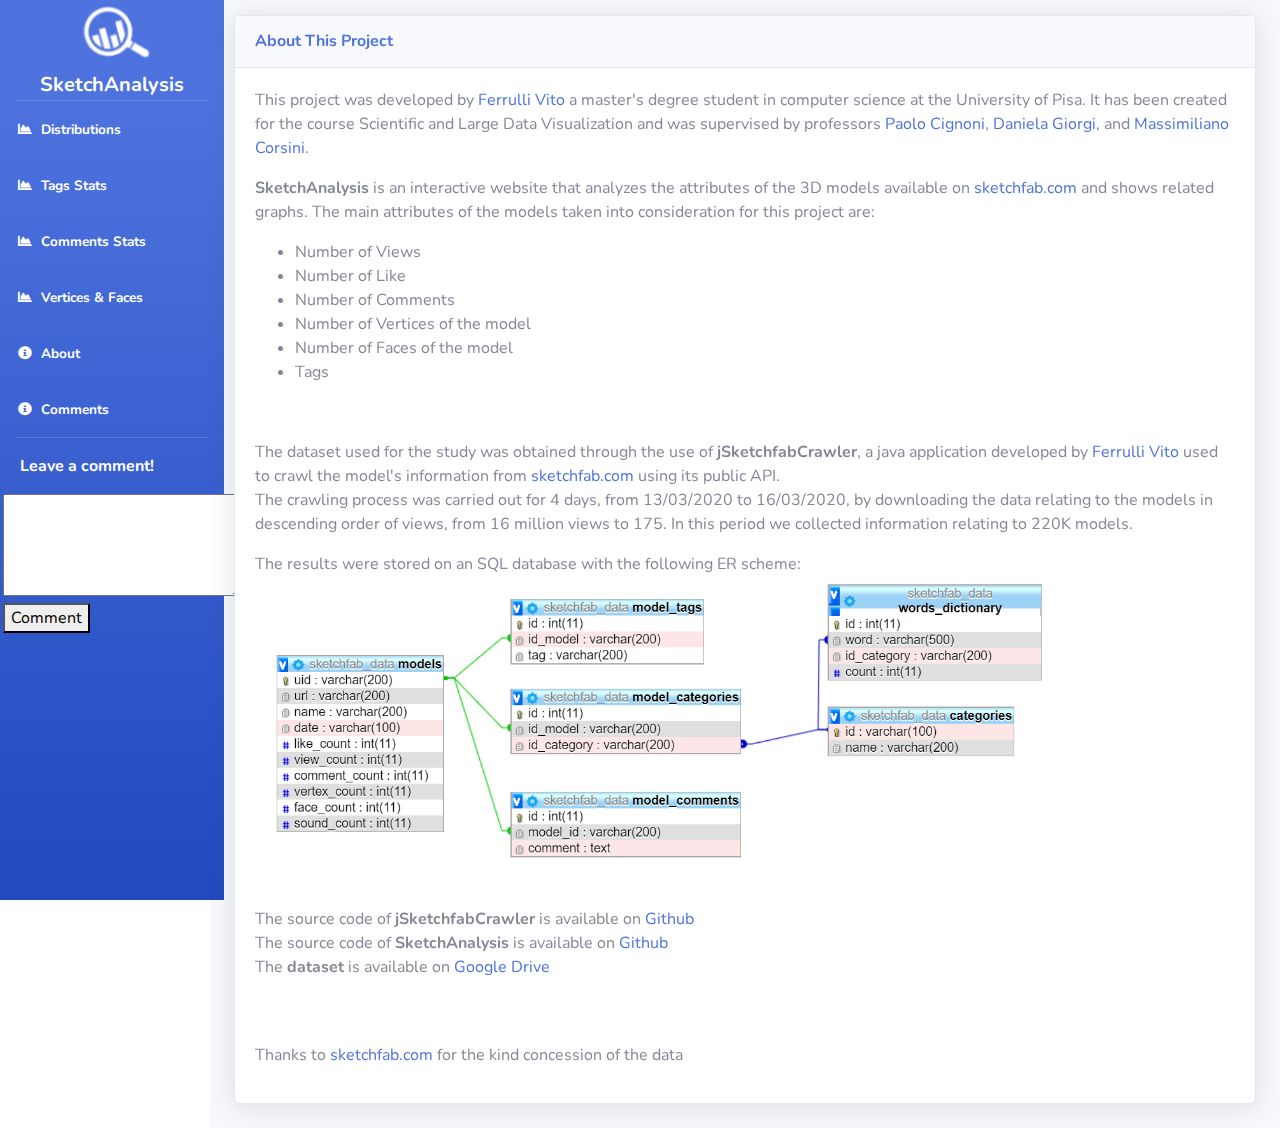
<file: about.html>
<!DOCTYPE html>
<html lang="en">

<head>

    <meta charset="utf-8">
    <meta name="description" content="SketchAnalysis is a web application that analyzes the attributes of the 3D models available on sketchfab.com">
    <meta name="author" content="">

    <title>SketchAnalysis | About</title>


    <!-- Custom fonts for this template-->
    <link href="vendor/fontawesome-free/css/all.min.css" rel="stylesheet" type="text/css">
    <link href="https://fonts.googleapis.com/css?family=Nunito:200,200i,300,300i,400,400i,600,600i,700,700i,800,800i,900,900i" rel="stylesheet">

    <!-- Custom styles for this template-->
    <link href="css/sb-admin-2.min.css" rel="stylesheet">

    <script src="https://d3js.org/d3.v5.min.js"></script>

    <!-- Global site tag (gtag.js) - Google Analytics -->
    <script async src="https://www.googletagmanager.com/gtag/js?id=UA-168078438-1"></script>
    <script>
        window.dataLayer = window.dataLayer || [];
        function gtag(){dataLayer.push(arguments);}
        gtag('js', new Date());

        gtag('config', 'UA-168078438-1');
    </script>


    <!-- Bootstrap core JavaScript-->
    <script src="vendor/jquery/jquery.min.js"></script>

    <!-- Charts-->
    <link href="css/charts.css" rel="stylesheet" type="text/css">
    <script src="js/charts/horizontal_bar_chart.js"></script>
    <script src="js/charts/scatter_plot.js"></script>
    <script src="js/charts/horizontal_bar_chart.js"></script>
    <script src="js/comments.js"></script>


</head>

<body id="page-top">

<!-- Page Wrapper -->
<div id="wrapper">

    <!-- Sidebar -->
    <ul class="navbar-nav bg-gradient-primary sidebar sidebar-dark accordion" id="accordionSidebar" style="position: fixed;" >

        <!-- Sidebar - Brand -->
        <a class="sidebar-brand d-flex align-items-center justify-content-center" href="index.html">
            <div class="sidebar-brand-icon rotate-n-15">
                <img src="img/sk_logo.png"><br>
            </div>

        </a>
        <div style="color: white;margin: 0 auto;font-size: 20px"><strong>SketchAnalysis</strong></div>

        <!-- Divider -->
        <hr class="sidebar-divider my-0">

        <!-- Nav Item - Dashboard -->

        <li class="nav-item active">
            <a class="nav-link" href="index.html">
                <i class="fas fa-fw fa-chart-area"></i>
                <span>Distributions</span></a>
        </li>
        <li class="nav-item active">
            <a class="nav-link" href="tags.html">
                <i class="fas fa-fw fa-chart-area"></i>
                <span>Tags Stats</span></a>
        </li>
        <li class="nav-item active">
            <a class="nav-link" href="comments.html">
                <i class="fas fa-fw fa-chart-area"></i>
                <span>Comments Stats</span></a>
        </li>
        <li class="nav-item active">
            <a class="nav-link" href="face_vertex.html">
                <i class="fas fa-fw fa-chart-area"></i>
                <span>Vertices & Faces</span></a>
        </li>

        <li class="nav-item active">
            <a class="nav-link" href="about.html">
                <i class="fas fa-fw fa-info-circle"></i>
                <span>About</span></a>
        </li>
        <li class="nav-item active">
            <a class="nav-link" href="comments-review.html">
                <i class="fas fa-fw fa-info-circle"></i>
                <span>Comments</span></a>
        </li>
        <!-- Divider -->
        <hr class="sidebar-divider d-none d-md-block">

        <!-- Sidebar Toggler (Sidebar) -->
        <p style="margin-left:20px;color: white;font-weight: bold">Leave a comment!
        <div style="display: inline; margin-left: 3px">
            <textarea id="comment"  rows="4" cols="24"></textarea>
            <button onclick="sendComment()">Comment</button>
        </div></p>
    </ul>
    <!-- End of Sidebar -->

    <!-- Content Wrapper -->
    <div id="content-wrapper" class="d-flex flex-column" style="margin-left: 210px">


    <!-- Main Content -->
        <div id="content">

            <!-- Begin Page Content -->
            <div class="container-fluid">

                <!-- Content Row -->

                <div class="row" style="margin-top: 15px">
                    <!-- Area Chart -->
                    <div class="col-xl-12 col-lg-12">
                        <div class="card shadow mb-4">
                            <!-- Card Header - Dropdown -->
                            <div class="card-header py-3 d-flex flex-row align-items-center justify-content-between">
                                <h6 class="m-0 font-weight-bold text-primary">About This Project</h6>

                            </div>
                            <!-- Card Body -->
                            <div class="card-body" style="height: 100%;">
                                <p>
                                    This project was developed by <a href="https://www.facebook.com/vito.l.ferrulli" target="_blank">Ferrulli Vito</a> a master's degree student in computer science
                                    at the University of Pisa. It has been created for the course Scientific and
                                    Large Data Visualization and was supervised by professors  <a href="http://vcg.isti.cnr.it/~cignoni/" target="_blank">Paolo Cignoni</a>,
                                    <a href="http://vcg.isti.cnr.it/~giorgi/" target="_blank">Daniela Giorgi</a>, and <a href="" target="_blank">Massimiliano Corsini</a>.
                                </p>
                                <p>
                                    <strong>SketchAnalysis</strong> is an interactive website that analyzes the attributes of the 3D models available on <a href="https://sketchfab.com/" target="_blank">sketchfab.com</a>
                                    and shows related graphs. The main attributes of the models taken into consideration for this project are:
                                <ul>
                                    <li>Number of Views</li>
                                    <li>Number of Like</li>
                                    <li>Number of Comments</li>
                                    <li>Number of Vertices of the model</li>
                                    <li>Number of Faces of the model</li>
                                    <li>Tags</li>
                                </ul><br>
                                </p>
                                <p>
                                    The dataset used for the study was obtained through the use of <strong>jSketchfabCrawler</strong>, a java
                                    application developed by <a href="https://www.facebook.com/vito.l.ferrulli" target="_blank">Ferrulli Vito</a> used to crawl the model's information from <a href="https://sketchfab.com/" target="_blank">sketchfab.com</a> using its public API.<br>
                                    The crawling process was carried out for 4 days, from 13/03/2020 to 16/03/2020, by downloading the data relating to
                                    the models in descending order of views, from 16 million views to 175. In this period we collected information relating to 220K models.
                                </p>
                                <p>
                                    The results were stored on an SQL database with the following ER scheme:<br>
                                    <img src="img/db_er.PNG" style="width: 800px">
                                </p>
                                <br>
                                <p>
                                    The source code of <strong>jSketchfabCrawler</strong> is available on <a href="https://github.com/ferru97/jSketchfabCrawler" target="_blank">Github</a><br>
                                    The source code of <strong>SketchAnalysis</strong> is available on <a href="https://github.com/ferru97/SketchAnalysis" target="_blank">Github</a><br>
                                    The <strong>dataset</strong> is available on <a href="https://drive.google.com/open?id=10GPlOEj3_L_ROkhDkXASwhZgnmJOHAut" target="_blank">Google Drive</a><br>
                                </p>
                                <br><br>
                                <p>Thanks to <a href="https://sketchfab.com/" target="_blank">sketchfab.com</a> for the kind concession of the data</p>
                                <p>

                                </p>
                            </div>

                        </div>
                    </div>
                </div>

            <!-- End of Content Wrapper -->

        </div>
        </div>
    </div>

    </div>

    <script src="vendor/bootstrap/js/bootstrap.bundle.min.js"></script>

    <!-- Core plugin JavaScript-->
    <script src="vendor/jquery-easing/jquery.easing.min.js"></script>

    <!-- Custom scripts for all pages-->
    <script src="js/sb-admin-2.min.js"></script>
</body>

</html>
</file>
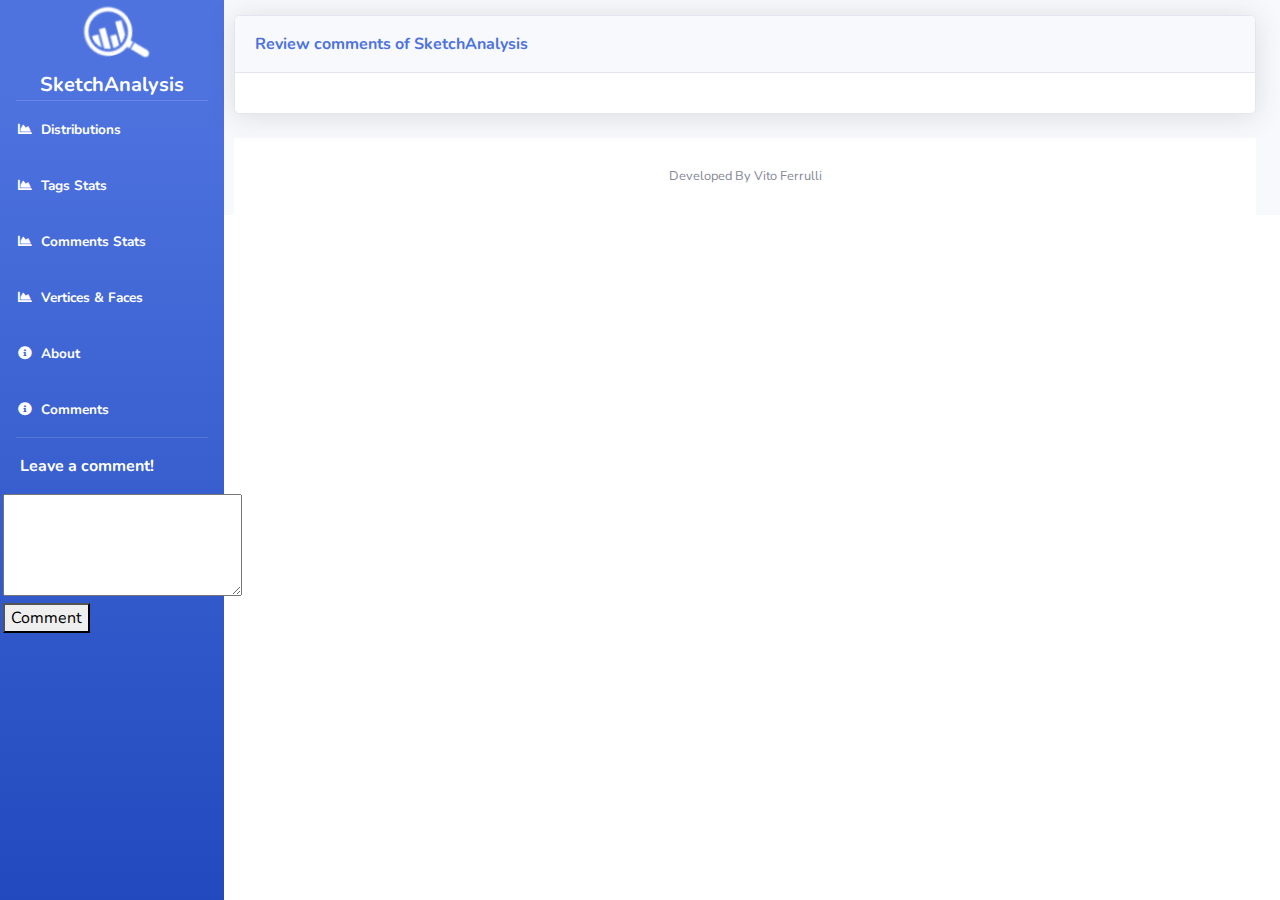
<file: comments-review.html>
<!DOCTYPE html>
<html lang="en">

<head>

  <meta charset="utf-8">
  <meta name="description" content="SketchAnalysis is a web application that analyzes the attributes of the 3D models available on sketchfab.com">
  <meta name="author" content="">

  <title>SketchAnalysis | Comments Analysis</title>

  <!-- Custom fonts for this template-->
  <link href="vendor/fontawesome-free/css/all.min.css" rel="stylesheet" type="text/css">
  <link href="https://fonts.googleapis.com/css?family=Nunito:200,200i,300,300i,400,400i,600,600i,700,700i,800,800i,900,900i" rel="stylesheet">

  <!-- Custom styles for this template-->
  <link href="css/sb-admin-2.min.css" rel="stylesheet">

  <script src="https://d3js.org/d3.v5.min.js"></script>

  <!-- Global site tag (gtag.js) - Google Analytics -->
  <script async src="https://www.googletagmanager.com/gtag/js?id=UA-168078438-1"></script>
  <script>
      window.dataLayer = window.dataLayer || [];
      function gtag(){dataLayer.push(arguments);}
      gtag('js', new Date());

      gtag('config', 'UA-168078438-1');
  </script>


  <!-- Bootstrap core JavaScript-->
  <script src="vendor/jquery/jquery.min.js"></script>

  <!-- Charts-->
  <link href="css/charts.css" rel="stylesheet" type="text/css">
  <script src="js/charts/horizontal_bar_chart.js"></script>
  <script src="js/charts/scatter_plot.js"></script>
  <script src="js/comments.js"></script>



</head>

<body id="page-top">

  <!-- Page Wrapper -->
  <div id="wrapper">

    <!-- Sidebar -->
    <ul class="navbar-nav bg-gradient-primary sidebar sidebar-dark accordion" id="accordionSidebar" style="position: fixed;" >

      <!-- Sidebar - Brand -->
      <a class="sidebar-brand d-flex align-items-center justify-content-center" href="index.html">
        <div class="sidebar-brand-icon rotate-n-15">
          <img src="img/sk_logo.png"><br>
        </div>

      </a>
      <div style="color: white;margin: 0 auto;font-size: 20px"><strong>SketchAnalysis</strong></div>

      <!-- Divider -->
      <hr class="sidebar-divider my-0">

      <!-- Nav Item - Dashboard -->

      <li class="nav-item active">
        <a class="nav-link" href="index.html">
          <i class="fas fa-fw fa-chart-area"></i>
          <span>Distributions</span></a>
      </li>
      <li class="nav-item active">
        <a class="nav-link" href="tags.html">
          <i class="fas fa-fw fa-chart-area"></i>
          <span>Tags Stats</span></a>
      </li>
      <li class="nav-item active">
        <a class="nav-link" href="comments.html">
          <i class="fas fa-fw fa-chart-area"></i>
          <span>Comments Stats</span></a>
      </li>
      <li class="nav-item active">
        <a class="nav-link" href="face_vertex.html">
          <i class="fas fa-fw fa-chart-area"></i>
          <span>Vertices & Faces</span></a>
      </li>

      <li class="nav-item active">
        <a class="nav-link" href="about.html">
          <i class="fas fa-fw fa-info-circle"></i>
          <span>About</span></a>
      </li>
      <li class="nav-item active">
        <a class="nav-link" href="comments-review.html">
          <i class="fas fa-fw fa-info-circle"></i>
          <span>Comments</span></a>
      </li>
      <!-- Divider -->
      <hr class="sidebar-divider d-none d-md-block">

      <!-- Sidebar Toggler (Sidebar) -->
      <p style="margin-left:20px;color: white;font-weight: bold">Leave a comment!
      <div style="display: inline; margin-left: 3px">
        <textarea id="comment"  rows="4" cols="24" ></textarea>
        <button onclick="sendComment()">Comment</button>
      </div></p>
    </ul>
    <!-- End of Sidebar -->

    <!-- Content Wrapper -->
    <div id="content-wrapper" class="d-flex flex-column" style="margin-left: 210px">


    <!-- Main Content -->
      <div id="content">

        <!-- Begin Page Content -->
        <div class="container-fluid">

          <!-- Content Row -->

            <div class="row" style="margin-top: 15px">
              <!-- Area Chart -->
            <div class="col-xl-12 col-lg-12">
              <div class="card shadow mb-4">
                <!-- Card Header - Dropdown -->
                <div class="card-header py-3 d-flex flex-row align-items-center justify-content-between">
                  <h10 class="m-0 font-weight-bold text-primary">Review comments of SketchAnalysis</h10>
                </div>
                <!-- Card Body -->
                <div id="commDiv" class="card-body" style="height: 100%;">


              </div>
            </div>
          </div>
      </div>

        <footer class="sticky-footer bg-white">
          <div class="container my-auto">
            <div class="copyright text-center my-auto">
              <span>Developed By Vito Ferrulli</span>
            </div>
          </div>
        </footer>
    </div>
    <!-- End of Content Wrapper -->

  </div>

  </div>

  <script>

      $( document ).ready(function() {
          getComments()
      });


     function getComments() {
         $.ajax({
             url: "php/get_comments.php",
             type: 'GET',
             dataType: "json",
             success: function(data) {
                 console.log(data)
                 var div = "";
                 for(var i=0; i<data.length; i++)
                    div += '<div style="border: 2px solid "> <p style="font-weight: bold; margin-left: 10px">Date '+data[i][1]+'</p> <p style="margin-left: 10px">'+data[i][0]+'</p> </div><br>';
                 $("#commDiv").append(div);
             },
             error: function(error) {
                 console.log("Error:"+error);
             },
         });
     }


  </script>

  <script src="vendor/bootstrap/js/bootstrap.bundle.min.js"></script>

  <!-- Core plugin JavaScript-->
  <script src="vendor/jquery-easing/jquery.easing.min.js"></script>

  <!-- Custom scripts for all pages-->
  <script src="js/sb-admin-2.min.js"></script>
</body>

</html>
</file>
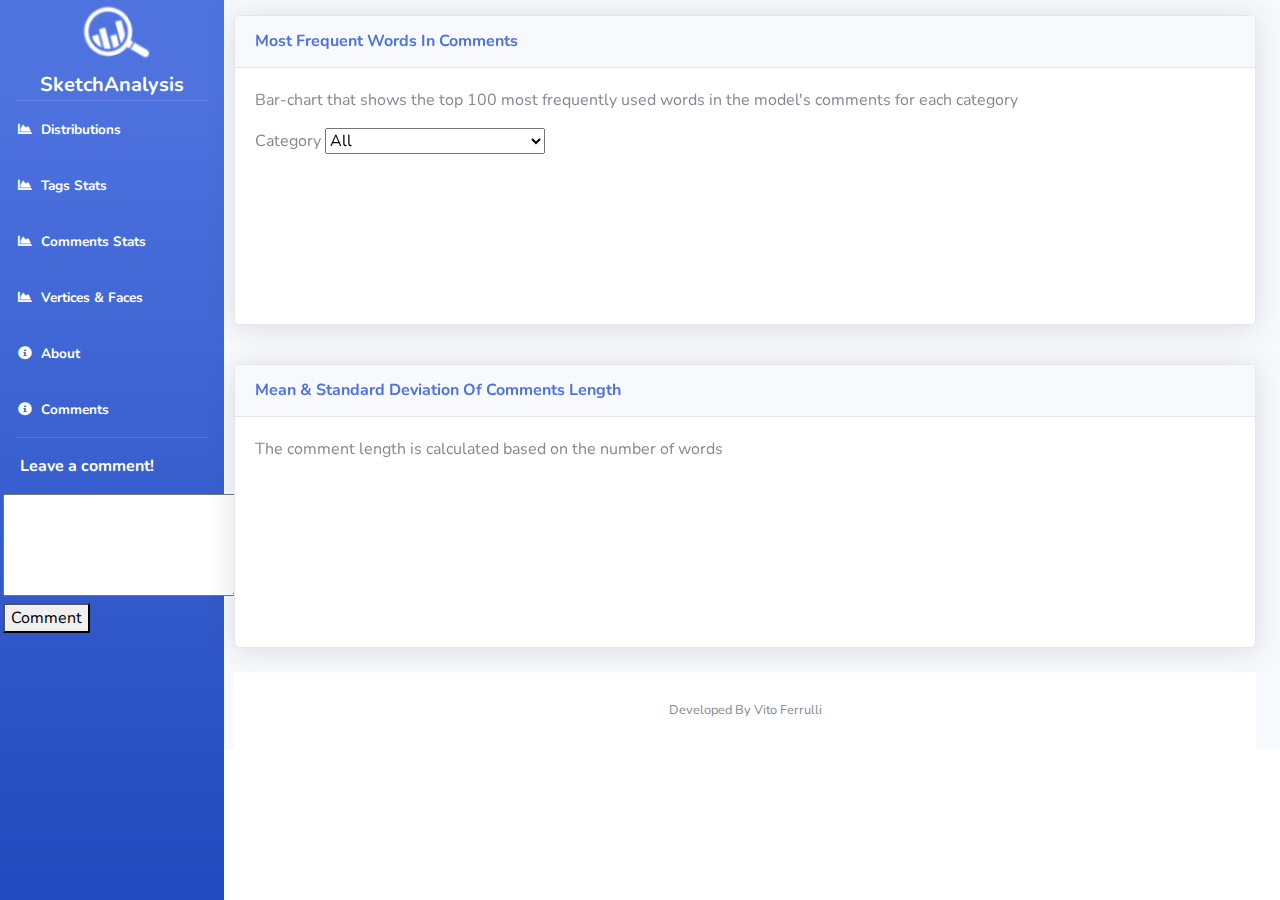
<file: comments.html>
<!DOCTYPE html>
<html lang="en">

<head>

  <meta charset="utf-8">
  <meta name="description" content="SketchAnalysis is a web application that analyzes the attributes of the 3D models available on sketchfab.com">
  <meta name="author" content="">

  <title>SketchAnalysis | Comments Analysis</title>

  <!-- Custom fonts for this template-->
  <link href="vendor/fontawesome-free/css/all.min.css" rel="stylesheet" type="text/css">
  <link href="https://fonts.googleapis.com/css?family=Nunito:200,200i,300,300i,400,400i,600,600i,700,700i,800,800i,900,900i" rel="stylesheet">

  <!-- Custom styles for this template-->
  <link href="css/sb-admin-2.min.css" rel="stylesheet">

  <script src="https://d3js.org/d3.v5.min.js"></script>

  <!-- Global site tag (gtag.js) - Google Analytics -->
  <script async src="https://www.googletagmanager.com/gtag/js?id=UA-168078438-1"></script>
  <script>
      window.dataLayer = window.dataLayer || [];
      function gtag(){dataLayer.push(arguments);}
      gtag('js', new Date());

      gtag('config', 'UA-168078438-1');
  </script>


  <!-- Bootstrap core JavaScript-->
  <script src="vendor/jquery/jquery.min.js"></script>

  <!-- Charts-->
  <link href="css/charts.css" rel="stylesheet" type="text/css">
  <script src="js/charts/horizontal_bar_chart.js"></script>
  <script src="js/charts/scatter_plot.js"></script>
  <script src="js/charts/horizontal_bar_chart.js"></script>
  <script src="js/comments.js"></script>


</head>

<body id="page-top">

  <!-- Page Wrapper -->
  <div id="wrapper">

    <!-- Sidebar -->
    <ul class="navbar-nav bg-gradient-primary sidebar sidebar-dark accordion" id="accordionSidebar" style="position: fixed;" >

      <!-- Sidebar - Brand -->
      <a class="sidebar-brand d-flex align-items-center justify-content-center" href="index.html">
        <div class="sidebar-brand-icon rotate-n-15">
          <img src="img/sk_logo.png"><br>
        </div>

      </a>
      <div style="color: white;margin: 0 auto;font-size: 20px"><strong>SketchAnalysis</strong></div>

      <!-- Divider -->
      <hr class="sidebar-divider my-0">

      <!-- Nav Item - Dashboard -->

      <li class="nav-item active">
        <a class="nav-link" href="index.html">
          <i class="fas fa-fw fa-chart-area"></i>
          <span>Distributions</span></a>
      </li>
      <li class="nav-item active">
        <a class="nav-link" href="tags.html">
          <i class="fas fa-fw fa-chart-area"></i>
          <span>Tags Stats</span></a>
      </li>
      <li class="nav-item active">
        <a class="nav-link" href="comments.html">
          <i class="fas fa-fw fa-chart-area"></i>
          <span>Comments Stats</span></a>
      </li>
      <li class="nav-item active">
        <a class="nav-link" href="face_vertex.html">
          <i class="fas fa-fw fa-chart-area"></i>
          <span>Vertices & Faces</span></a>
      </li>

      <li class="nav-item active">
        <a class="nav-link" href="about.html">
          <i class="fas fa-fw fa-info-circle"></i>
          <span>About</span></a>
      </li>
      <li class="nav-item active">
        <a class="nav-link" href="comments-review.html">
          <i class="fas fa-fw fa-info-circle"></i>
          <span>Comments</span></a>
      </li>
      <!-- Divider -->
      <hr class="sidebar-divider d-none d-md-block">

      <!-- Sidebar Toggler (Sidebar) -->
      <p style="margin-left:20px;color: white;font-weight: bold">Leave a comment!
      <div style="display: inline; margin-left: 3px">
        <textarea id="comment"  rows="4" cols="24"></textarea>
        <button onclick="sendComment()">Comment</button>
      </div></p>
    </ul>
    <!-- End of Sidebar -->

    <!-- Content Wrapper -->
    <div id="content-wrapper" class="d-flex flex-column" style="margin-left: 210px">


    <!-- Main Content -->
      <div id="content">

        <!-- Begin Page Content -->
        <div class="container-fluid">

          <!-- Content Row -->

          <div class="row" style="margin-top: 15px">
            <!-- Area Chart -->
            <div class="col-xl-12 col-lg-12">
              <div class="card shadow mb-4">
                <!-- Card Header - Dropdown -->
                <div class="card-header py-3 d-flex flex-row align-items-center justify-content-between">
                  <h6 class="m-0 font-weight-bold text-primary">Most Frequent Words In Comments <img src="img/loading.gif" id="loading_1" ></h6>
                </div>
                <!-- Card Body -->

                  <div class="card-body" style="height: 100%;">
                      <p>Bar-chart that shows the top 100 most frequently used words in the model's comments for each category</p>
                    <div>
                      Category <select id="sel_cat_tags">
                      <option value="all">All</option>
                      <option value="animals-pets">Animals & Pets</option>
                      <option value="architecture">Architecture</option>
                      <option value="art-abstract">Art & Abstract</option>
                      <option value="cars-vehicles">Cars & vehicles</option>
                      <option value="characters-creatures">Characters & Creatures</option>
                      <option value="cultural-heritage-history">Cultural Heritage & History</option>
                      <option value="electronics-gadgets">Electronics & Gadgets</option>
                      <option value="fashion-style">Fashion & Style</option>
                      <option value="food-drink">Food & Drink</option>
                      <option value="furniture-home">Furniture & Home</option>
                      <option value="music">Music</option>
                      <option value="nature-plants">Nature & Plants</option>
                      <option value="news-politics">News & Politics</option>
                      <option value="people">People</option>
                      <option value="places-travel">Places & Travel</option>
                      <option value="science-technology">Science & Technology</option>
                      <option value="sports-fitness">Sports & Fitness</option>
                      <option value="weapons-military">Weapons & Military</option>
                    </select>
                        <!-- &nbsp;&nbsp;&nbsp;&nbsp;&nbsp;<input type="checkbox" id="uniq" name="uniq"> Show unique words for the selected category-->
                      </div>
                      <svg id="svg_1" style="width: 100%;" /><br>
                      <div id="btns" style="display: none;margin-top: 20px"><center>
                        <button  class="btn2 round" style="font-size: 30px;font-weight: bold;width: 50px;height: 50px;margin-right: 15px" onclick="update_tag_rows(0)"><</button>
                        <button class="btn2 round" style="font-size: 30px;width: 50px;font-weight: bold;height: 50px;margin-left: 15px" onclick="update_tag_rows(1)">></button>
                      </center></div>
                    </div>

                </div>
              </div>
            </div>



            <div class="row" style="margin-top: 15px">
              <!-- Area Chart -->
            <div class="col-xl-12 col-lg-12">
              <div class="card shadow mb-4">
                <!-- Card Header - Dropdown -->
                <div class="card-header py-3 d-flex flex-row align-items-center justify-content-between">
                  <h6 class="m-0 font-weight-bold text-primary">Mean & Standard Deviation Of Comments Length</h6>
                </div>
                <!-- Card Body -->
                <div class="card-body" style="height: 100%;">
                  <p>
                     The comment length is calculated based on the number of words
                     <!-- Calculate length based on #words <input type="radio" name="grouped_type" value="1" checked>  #characters <input type="radio" name="grouped_type" value="2"> -->
                  </p>
                  <svg id="svg_2" style="width: 100%;" /><br>
                    <div id="btns2" style="display: none;margin-top: 20px"><center>
                        <button  class="btn2 round" style="font-size: 30px;font-weight: bold;width: 50px;height: 50px;margin-right: 15px" onclick="update_groupedBC(0)"><</button>
                        <button class="btn2 round" style="font-size: 30px;width: 50px;font-weight: bold;height: 50px;margin-left: 15px" onclick="update_groupedBC(1)">></button>
                    </center></div>

              </div>
            </div>
          </div>
      </div>

        <footer class="sticky-footer bg-white">
          <div class="container my-auto">
            <div class="copyright text-center my-auto">
              <span>Developed By Vito Ferrulli</span>
            </div>
          </div>
        </footer>
    </div>
    <!-- End of Content Wrapper -->

  </div>

  </div>

  <script>
      var index_words = 0;
      var n_showed = 20;
      var unique = "false";
      var words_occurrency = [];

      var words_margin = {top: 20, right: 20, bottom: 30, left: 100}
      
      var grouped_comments = null;
      var grouped_index = 0
      var grouped_type = 0


      $('input[type=radio][name=grouped_type]').change(function() {
          var type = parseInt(this.value);
          grouped_type = type
          grouped_index = 0
          plot_grouped_bar_char()
      });

      function update_groupedBC(ac) {
          if(ac==0 && grouped_index>0){
              grouped_index--
              plot_grouped_bar_char()
          }
          if(ac==1 && grouped_index<2){
              grouped_index++
              plot_grouped_bar_char()
          }
      }

      function plot_grouped_bar_char() {
          var data = [];
          var in_mean = 1
          var in_std = 2
          if(grouped_type==2){
              in_mean = 3
              in_std = 4
          }

          var start, stop = 0;
          if(grouped_index==0) {start=0;stop=6}
          if(grouped_index==1) {start=6;stop=12}
          if(grouped_index==2) {start=12;stop=18}


            for(var i=start;i<stop;i++){
                data[i-start] = {
                    key: grouped_comments[i][0],
                    values:
                    [
                        {grpName:'Mean', grpValue:grouped_comments[i-start][in_mean]},
                        {grpName:'STD', grpValue:grouped_comments[i-start][in_std]},
                    ]
                }
            }


          $("#svg_2").empty()
          grouped_bar_chart("svg_2",data)
      }



      function grouped_bar_chart(svg_id,groupData){
          var screenWidth = $( document  ).width();

          var margin = {top: 20, right: 20, bottom: 30, left: 40},
              width = (screenWidth-300) - margin.left - margin.right,
              height = 600 - margin.top - margin.bottom;



          var x0  = d3.scaleBand().rangeRound([0, width], .5);
          var x1  = d3.scaleBand();
          var y   = d3.scaleLinear().rangeRound([height, 0]);

          var xAxis = d3.axisBottom().scale(x0)

          var yAxis = d3.axisLeft().scale(y);

          const color = d3.scaleOrdinal(d3.schemeCategory10);

          var svg = d3.select("#"+svg_id)
              .attr("width", width + margin.left + margin.right)
              .attr("height", height + margin.top + margin.bottom)
              .append("g")
              .attr("transform", "translate(" + margin.left + "," + margin.top + ")");

          var categoriesNames = groupData.map(function(d) { return d.key; });
          var rateNames       = groupData[0].values.map(function(d) { return d.grpName; });

          x0.domain(categoriesNames);
          x1.domain(rateNames).rangeRound([0, x0.bandwidth()]);
          y.domain([0, d3.max(groupData, function(key) { return d3.max(key.values, function(d) { return d.grpValue; }); })]);

          svg.append("g")
              .attr("class", "x axis")
              .attr("transform", "translate(0," + height + ")")
              .call(xAxis);


          svg.append("g")
              .attr("class", "y axis")
              .style('opacity','0')
              .call(yAxis)
              .append("text")
              .attr("transform", "rotate(-90)")
              .attr("y", 6)
              .attr("dy", ".71em")
              .style("text-anchor", "end")
              .style('font-weight','bold')
              .text("Value");

          svg.select('.y').transition().duration(500).delay(1300).style('opacity','1');

          var slice = svg.selectAll(".slice")
              .data(groupData)
              .enter().append("g")
              .attr("class", "g")
              .attr("transform",function(d) { return "translate(" + x0(d.key) + ",0)"; });

          var last = 0
          slice.selectAll("rect")
              .data(function(d) { return d.values; })
              .enter().append("rect")
              .attr("x", function(d) {
                  last++;
                  if(last%2==0)
                    return x1(d.grpName);
                  else
                    return x1(d.grpName)+10;
              })
              .attr("width", function(){
                  if(last%2==0)
                  return x1.bandwidth()-10
                  else
                  return x1.bandwidth()
              })
              .style("fill", function(d) { return color(d.grpName) })
              .attr("y", function(d) { return y(0); })
              //.attr("onclick", function(d) { return `alert('${y(0)}')`; })
              .attr("height", function(d) { return height - y(0); })
              .on("mouseover", handleMouseOver)
              .on("mouseout", handleMouseOut)

          slice.selectAll("rect")
              .transition()
              .delay(function (d) {return Math.random()*1000;})
              .duration(1000)
              .attr("y", function(d) { return y(d.grpValue); })
              .attr("height", function(d) { return height - y(d.grpValue); });

          //Legend
          var legend = svg.selectAll(".legend")
              .data(groupData[0].values.map(function(d) { return d.grpName; }).reverse())
              .enter().append("g")
              .attr("class", "legend")
              .attr("transform", function(d,i) { return "translate(0," + i * 20 + ")"; })
              .style("opacity","0");

          legend.append("rect")
              .attr("x", width - 18)
              .attr("width", 18)
              .attr("height", 18)
              .style("fill", function(d) { return color(d); });

          legend.append("text")
              .attr("x", width - 24)
              .attr("y", 9)
              .attr("dy", ".35em")
              .style("text-anchor", "end")
              .text(function(d) {return d; });

          legend.transition().duration(500).delay(function(d,i){ return 1300 + 100 * i; }).style("opacity","1");

          function handleMouseOver(d, i) {  // Add interactivity
              d3.select(this).style("fill", d3.rgb(color(d.grpName)).darker(2));

              var xPos = this.x
              var yPos = this.y

              svg.append("text")
                  .attr("id", function() { return "t" +d.name+ i })
                  .attr("x", function() { return (xPos) ; })
                  .attr("y", function() { return (yPos) ; })
                  .text(d.name+"("+d.occur+" times)")
          }


          function handleMouseOut(d, i) {
              d3.select(this).style("fill", color(d.grpName));
              d3.select("#t"+d.name+ i).remove();
          }


      }

      $( document ).ready(function() {
          getWords("all");
          getCommentsLength();
      });

      $( "#sel_cat_tags" ).change(function() {
          var cat = $("#sel_cat_tags").val();
          index_words = 0;
          getWords(cat);

      });
      $('#uniq').change(function() {
          if(this.checked)
              unique = "true";
          else
              unique = "false";
      });

      function getWords(cat) {
          $.ajax({
              url: "php/get_frequent_words.php?cat="+cat+"&unique="+unique,
              type: 'GET',
              dataType: "json",
              success: function(data) {
                  words_occurrency = data;
                  update_words_occurrency();
                  $("#loading_1").hide();
                  $("#btns").show();

              },
              error: function(error) {
                  console.log("Error:"+error);
                  $("#loading_1").hide();
              },
          });
      }


      var lastCat = null;
      var maxX = null;
      function update_words_occurrency() {
          var res = [];
          var data = words_occurrency.slice(index_words, index_words+n_showed);
          var start_order = index_words+1;


          for(var i=0; i<data.length; i++){
              var obj = {
                  y: data[i][0]+" "+(start_order+i)+"°",
                  x: data[i][1]
              }
              res.push(obj)
          }

          res = res.sort(function (a,b) {
              return a.x - b.x
          })
          console.log(res)

          if(lastCat!=$("#sel_cat_tags").val() || maxX==null){
              lastCat = $("#sel_cat_tags").val();
              maxX = 0;
              for(var i=0; i<data.length; i++){
                  if(parseInt(data[i][1])>maxX)
                      maxX = parseInt(data[i][1]);
              }
          }
          $("#svg_1").empty();
          horizontal_bar_chart("svg_1",res,0,maxX);

      }

      function update_tag_rows(op){
          if(op==1 && index_words+n_showed<words_occurrency.length){
              index_words = index_words + n_showed;
              update_words_occurrency();
          }

          if(op==1 && words_occurrency.length-n_showed<index_words){
              index_words = index_words + n_showed;
              update_words_occurrency();
          }

          if(op==0 && index_words-n_showed>=0){
              index_words = index_words - n_showed;
              update_words_occurrency();
          }
      }


     function getCommentsLength() {
         $.ajax({
             url: "php/get_comments_length.php",
             type: 'GET',
             dataType: "json",
             success: function(data) {
                 console.log("OOK");
                 grouped_comments = data
                 console.log(data);
                 grouped_type = 1
                 plot_grouped_bar_char()
                 $("#btns2").show()
             },
             error: function(error) {
                 console.log("Error:"+error);
             },
         });
     }


  </script>

  <script src="vendor/bootstrap/js/bootstrap.bundle.min.js"></script>

  <!-- Core plugin JavaScript-->
  <script src="vendor/jquery-easing/jquery.easing.min.js"></script>

  <!-- Custom scripts for all pages-->
  <script src="js/sb-admin-2.min.js"></script>
</body>

</html>
</file>
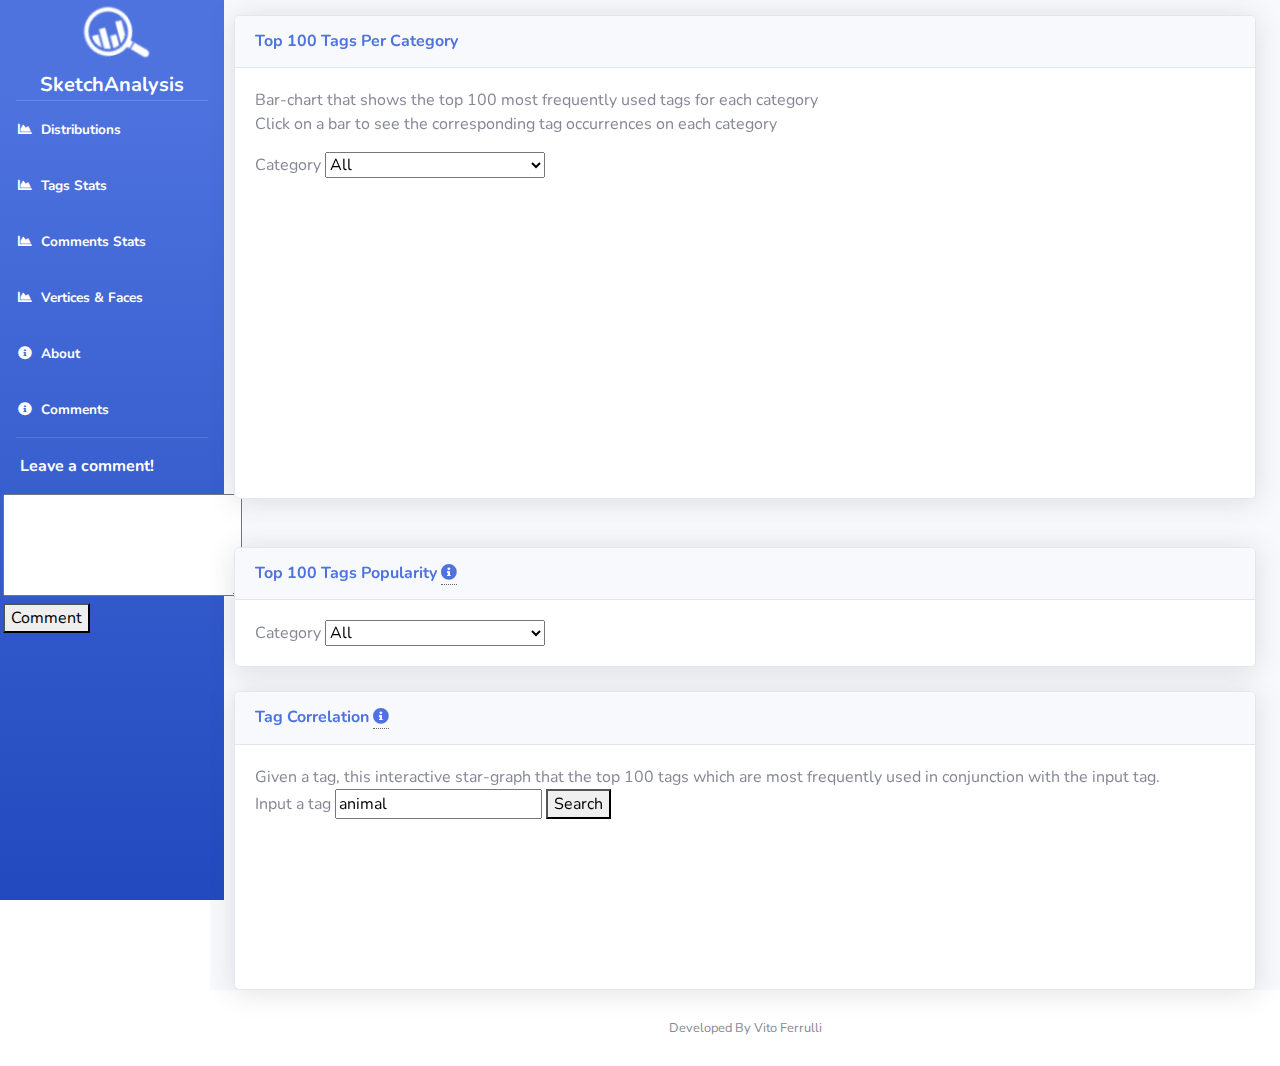
<file: tags.html>
<!DOCTYPE html>
<html lang="en">

<head>

  <meta charset="utf-8">
  <meta name="description" content="SketchAnalysis is a web application that analyzes the attributes of the 3D models available on sketchfab.com">
  <meta name="author" content="">

  <title>SketchAnalysis | Tags Analysis</title>


  <!-- Custom fonts for this template-->
  <link href="vendor/fontawesome-free/css/all.min.css" rel="stylesheet" type="text/css">
  <link href="https://fonts.googleapis.com/css?family=Nunito:200,200i,300,300i,400,400i,600,600i,700,700i,800,800i,900,900i" rel="stylesheet">

  <!-- Custom styles for this template-->
  <link href="css/sb-admin-2.min.css" rel="stylesheet">
  <link href="css/styles.css" rel="stylesheet">

  <script src="https://d3js.org/d3.v5.min.js"></script>
  <!-- Bootstrap core JavaScript-->
  <script src="vendor/jquery/jquery.min.js"></script>

  <!-- Global site tag (gtag.js) - Google Analytics -->
  <script async src="https://www.googletagmanager.com/gtag/js?id=UA-168078438-1"></script>
  <script>
      window.dataLayer = window.dataLayer || [];
      function gtag(){dataLayer.push(arguments);}
      gtag('js', new Date());

      gtag('config', 'UA-168078438-1');
  </script>

  <!-- Charts-->
  <link href="css/charts.css" rel="stylesheet" type="text/css">
  <script src="js/charts/horizontal_bar_chart.js"></script>
  <script src="js/charts/scatter_plot.js"></script>
  <script src="js/charts/tags_scatter_plot.js"></script>
  <script src="js/rainbowvis.js"></script>
  <script src="js/charts/graph.js"></script>
  <script src="js/comments.js"></script>

  <style>

    .link {
      stroke: #aaa;
    }

    .node text {
      stroke:#333;
      cursos:pointer;
    }

    .node circle{
      stroke:#fff;
      stroke-width:3px;
      fill:#555;
    }

  </style>


</head>

<body id="page-top">

  <!-- Page Wrapper -->
  <div id="wrapper">

    <!-- Sidebar -->
    <ul class="navbar-nav bg-gradient-primary sidebar sidebar-dark accordion" id="accordionSidebar" style="position: fixed;" >

      <!-- Sidebar - Brand -->
      <a class="sidebar-brand d-flex align-items-center justify-content-center" href="index.html">
        <div class="sidebar-brand-icon rotate-n-15">
          <img src="img/sk_logo.png"><br>
        </div>

      </a>
      <div style="color: white;margin: 0 auto;font-size: 20px"><strong>SketchAnalysis</strong></div>

      <!-- Divider -->
      <hr class="sidebar-divider my-0">

      <!-- Nav Item - Dashboard -->

      <li class="nav-item active">
        <a class="nav-link" href="index.html">
          <i class="fas fa-fw fa-chart-area"></i>
          <span>Distributions</span></a>
      </li>
      <li class="nav-item active">
        <a class="nav-link" href="tags.html">
          <i class="fas fa-fw fa-chart-area"></i>
          <span>Tags Stats</span></a>
      </li>
      <li class="nav-item active">
        <a class="nav-link" href="comments.html">
          <i class="fas fa-fw fa-chart-area"></i>
          <span>Comments Stats</span></a>
      </li>
      <li class="nav-item active">
        <a class="nav-link" href="face_vertex.html">
          <i class="fas fa-fw fa-chart-area"></i>
          <span>Vertices & Faces</span></a>
      </li>

      <li class="nav-item active">
        <a class="nav-link" href="about.html">
          <i class="fas fa-fw fa-info-circle"></i>
          <span>About</span></a>
      </li>
      <li class="nav-item active">
        <a class="nav-link" href="comments-review.html">
          <i class="fas fa-fw fa-info-circle"></i>
          <span>Comments</span></a>
      </li>
      <!-- Divider -->
      <hr class="sidebar-divider d-none d-md-block">

      <!-- Sidebar Toggler (Sidebar) -->
      <p style="margin-left:20px;color: white;font-weight: bold">Leave a comment!
      <div style="display: inline; margin-left: 3px">
        <textarea id="comment"  rows="4" cols="24" ></textarea>
        <button onclick="sendComment()">Comment</button>
      </div></p>
    </ul>
    <!-- End of Sidebar -->

    <!-- Content Wrapper -->
    <div id="content-wrapper" class="d-flex flex-column" style="margin-left: 210px">


    <!-- Main Content -->
      <div id="content">

        <!-- Begin Page Content -->
        <div class="container-fluid">

          <!-- Content Row -->

          <div class="row" style="margin-top: 15px">
            <!-- Area Chart -->
            <div class="col-xl-12 col-lg-12">
              <div class="card shadow mb-4">
                <!-- Card Header - Dropdown -->
                <div class="card-header py-3 d-flex flex-row align-items-center justify-content-between">
                  <h6 class="m-0 font-weight-bold text-primary">Top 100 Tags Per Category <img src="img/loading.gif" id="loading_1" ></h6>
                </div>
                <!-- Card Body -->
                  <div class="card-body" style="height: 100%;">
                      <p>Bar-chart that shows the top 100 most frequently used tags for each category
                      <br> Click on a bar to see the corresponding tag occurrences on each category</p>
                    <div>
                      Category <select id="sel_cat_tags">
                      <option value="0">All</option>
                      <option value="1">Animals & Pets</option>
                      <option value="2">Architecture</option>
                      <option value="3">Art & Abstract</option>
                      <option value="4">Cars & vehicles</option>
                      <option value="5">Characters & Creatures</option>
                      <option value="6">Cultural Heritage & History</option>
                      <option value="7">Electronics & Gadgets</option>
                      <option value="8">Fashion & Style</option>
                      <option value="9">Food & Drink</option>
                      <option value="10">Furniture & Home</option>
                      <option value="11">Music</option>
                      <option value="12">Nature & Plants</option>
                      <option value="13">News & Politics</option>
                      <option value="14">People</option>
                      <option value="15">Places & Travel</option>
                      <option value="16">Science & Technology</option>
                      <option value="17">Sports & Fitness</option>
                      <option value="18">Weapons & Military</option>
                    </select>
                    </div>
                    <svg id="svg_1" style="width: 100%;" /><br>
                    <div id="btns" style="display: none;margin-top: 20px"><center>
                      <button  class="btn2 round" style="font-size: 30px;font-weight: bold;width: 50px;height: 50px;margin-right: 15px" onclick="update_tag_rows(0)"><</button>
                      <button class="btn2 round" style="font-size: 30px;width: 50px;font-weight: bold;height: 50px;margin-left: 15px" onclick="update_tag_rows(1)">></button>
                    </center>
                    </div>
                    <p style="display: none" id="selectedTag"></p>
                    <svg id="svg_3" style="width: 100%;" />
                  </div>

              </div>
            </div>
          </div>
          <br>
          <div class="row">
            <!-- Area Chart -->
            <div class="col-xl-12 col-lg-12">
              <div class="card shadow ">
                <!-- Card Header - Dropdown -->
                <div class="card-header py-3 d-flex flex-row align-items-center justify-content-between">
                  <h6 class="m-0 font-weight-bold text-primary">Top 100 Tags Popularity
                    <div class='tooltip_good' style="display: inline;"> <span class='top' style="width: 500px;">
                          Scatter-plot that visualize displays the relationship between #Tags/#Likes, #Tags/#Views, and #Views/#Likes for the top 100 tags (200 for the category "all").
                          <br>For #Tags/#Likes and #Tags/#Views the number of likes and views are divided by the number of occurrences of the tag.
                          <br><br>
                          How to:<ul>
                              <li>Use the radio button to switch from the different distributions.</li>
                              <li>Use the drop-down list to choose the category to view the distribution of</li>
                              <li>Use the Linear and Logarithm  radio button to change the scale for the X-axis</li>
                          </ul>
                      </span><i class="fas fa-info-circle"></i></i></div>
                  </h6>
                </div>
                <!-- Card Body -->
                <div class="card-body" style="height: 100%; ">
                    Category <select id="sel_cat_tags2">
                    <option value="0">All</option>
                    <option value="animals-pets">Animals & Pets</option>
                    <option value="architecture">Architecture</option>
                    <option value="art-abstract">Art & Abstract</option>
                    <option value="cars-vehicles">Cars & vehicles</option>
                    <option value="characters-creatures">Characters & Creatures</option>
                    <option value="cultural-heritage-history">Cultural Heritage & History</option>
                    <option value="electronics-gadgets">Electronics & Gadgets</option>
                    <option value="fashion-style">Fashion & Style</option>
                    <option value="food-drink">Food & Drink</option>
                    <option value="furniture-home">Furniture & Home</option>
                    <option value="music">Music</option>
                    <option value="nature-plants">Nature & Plants</option>
                    <option value="news-politics">News & Politics</option>
                    <option value="people">People</option>
                    <option value="places-travel">Places & Travel</option>
                    <option value="science-technology">Science & Technology</option>
                    <option value="sports-fitness">Sports & Fitness</option>
                    <option value="weapons-military">Weapons & Military</option>
                </select>
                  <div style="display: none" id="showSVG2">
                    <div style="display: inline;margin-top: 5px; font-weight: bold">Choose what to plot:</div>
                    <input type="radio" name="plCH" value="0" style="margin-left: 10px" checked>#Tags occurrences/#Likes
                    <input type="radio" name="plCH" value="1" style="margin-left: 10px">#Tags occurrences/#Views
                    <input type="radio" name="plCH" value="2" style="margin-left: 10px">#Views/#Likes
                    <br>
                    <!--<div style="display: inline;margin-top: 5px; font-weight: bold">Choose the scale:</div>
                    <input type="radio" name="Scale" value="0" style="margin-left: 10px" checked>Linear
                    <input type="radio" name="Scale" value="1" style="margin-left: 10px">Logarithm -->
                    <svg id="svg_2" style="width: 100%; height: 120%;" />
                  </div>
                </div>
              </div>
            </div>

          </div>
          <br>
          <div class="row">
            <!-- Area Chart -->
            <div class="col-xl-12 col-lg-12">
              <div class="card shadow ">
                <!-- Card Header - Dropdown -->
                <div class="card-header py-3 d-flex flex-row align-items-center justify-content-between">
                  <h6 class="m-0 font-weight-bold text-primary">Tag Correlation


                    <div class='tooltip_good' style="display: inline;"> <span class='top' style="width: 500px;">
                          Given a tag, this interactive star-graph shows the top 100 tags which are most frequently used in conjunction with the input tag.<br><br>
                          Each dot in the graph is a tag where the central one is the input tag.<br>
                          The closer the dots are to the central point, the more frequently the tags indicated by the dots are used together with the input tag
                              </span><i class="fas fa-info-circle"></i></i></div>
                  </h6>
                </div>
                <!-- Card Body -->
                <div class="card-body" style="height: 100%; ">
                  Given a tag, this interactive star-graph that the top 100 tags which are most frequently used in conjunction with the input tag.<br>
                  Input a tag <input type="text" value="animal" id="tagCoo"> <button onclick="upTagCoo()">Search</button>
                  <svg id="svg_4" style="width: 100%; height: 100%;" />
                </div>
              </div>
            </div>

          </div>



        <!-- /.container-fluid -->

      </div>


        <footer class="sticky-footer bg-white">
          <div class="container my-auto">
            <div class="copyright text-center my-auto">
              <span>Developed By Vito Ferrulli</span>
            </div>
          </div>
        </footer>
    </div>
    <!-- End of Content Wrapper -->

  </div>

  </div>

  <script>
      var limit = 100;
      var index_words = 0;
      var index_cat = 0;
      var n_showed = 20;
      var tags_occurrency = [];
      var tags_margin = {top: 20, right: 20, bottom: 30, left: 110},
          tags_margin_width = 1500 - tags_margin.left - tags_margin.right,
          tags_margin_height = 600 - tags_margin.top - tags_margin.bottom;

      var graph_data = []

      $( document ).ready(function() {
        getTags();
        getScatterData('0');
        getCorrGraphData("animal");

      });


      function upTagCoo(){if($("#tagCoo").val()!="") getCorrGraphData($("#tagCoo").val())}
      function getCorrGraphData(tag){
          $("#svg_4").empty()
          $.ajax({
              url: "php/get_tags_cooccurrences.php?tag="+tag,
              type: 'GET',
              dataType: "json",
              success: function(data) {
                  graph_data = []

                 graph_data["nodes"] = []
                 graph_data["links"] = []
                 graph_data["nodes"].push({"id":1,"name":tag, "strength":1,"occur":""})

                  var max_stren = 0;
                for (var key in data) {
                    if(parseInt(data[key] )> max_stren)
                        max_stren = parseInt(data[key])
                }

                var i = 2;
                for (var key in data) {
                    var strength = 110 - (100/max_stren)*parseInt(data[key])
                    graph_data["nodes"].push({"id":i,"name": key.toString(), "occur":data[key]})
                    graph_data["links"].push({"source":i,"target": 1, "strength":parseInt(strength)})
                    i++;
                }
                console.log(graph_data)

                plot_graph("svg_4",graph_data);
              },
              error: function(error) {
                  console.log("Error:"+error);
              },
          });
      }



      function getTagForEachcat(tag){
          tag = tag.split(" ")[0]
          $("#loading_1").show()
          $.ajax({
              url: "php/get_tag_freq_categories.php?",
              type: 'GET',
              data:{ tag:tag },
              dataType: "json",
              success: function(data) {
                  console.log(data)
                  var res = [];
                  for(var i=0; i<data.length; i++){
                      var obj = {
                          x: data[i][1],
                          y: data[i][0]
                      }
                      res.push(obj)
                  }
                  res.sort(function(a,b) {
                          return a.x - b.x
                  });

                  $("#selectedTag").show();
                  $("#selectedTag").text("Occurrences of the tag '"+tag+"' on each category")
                  $("#svg_3").empty();
                  horizontal_bar_chart("svg_3",res);
                  $("#loading_1").hide()

              },
              error: function(error) {
                  console.log("Error:"+error);
                  $("#loading_1").hide()
              },
          });
      }



      $( "#sel_cat_tags" ).change(function() {
          if(tags_occurrency.length>0){
              var cat = parseInt($("#sel_cat_tags").val());
              index_words = 0;
              update_tag_occurrency(cat);
          }

      });
      function getTags() {
          $.ajax({
              url: "php/get_top_tag_frequency.php?limit="+limit,
              type: 'GET',
              dataType: "json",
              success: function(data) {
                  tags_occurrency = data;
                  update_tag_occurrency(0);
                  $("#loading_1").hide();
                  $("#btns").show();

              },
              error: function(error) {
                  console.log("Error:"+error);
                  $("#loading_1").hide();
              },
          });
      }


      var lastCat = null;
      var maxX = null;
      function update_tag_occurrency(cat) {
          index_cat = cat;
          var res = [];
          var data = tags_occurrency[cat][1].slice(index_words, index_words+n_showed);
          var start_order = index_words+1;
          for(var i=0; i<data.length; i++){
              var obj = {
                  y: data[i][0]+" "+(start_order+i)+"°",
                  x: data[i][1]
              }
              res.push(obj)
          }

          res = res.sort(function (a,b) {
              return a.x - b.x
          })
          $("#svg_1").empty();

          if(lastCat!=cat || maxX==null){
              lastCat = index_cat
              maxX = 0;
              for(var i=0; i<data.length; i++){
                  if(parseInt(data[i][1])>maxX)
                      maxX = parseInt(data[i][1]);
              }
          }

          tagBarchart = true;
          horizontal_bar_chart("svg_1",res,0,maxX);
      }

      function update_tag_rows(op){
          if(op==1 && index_words+n_showed<tags_occurrency[index_cat][1].length){
              index_words = index_words + n_showed;
              update_tag_occurrency(index_cat);
          }

          if(op==1 && tags_occurrency[index_cat][1].length-n_showed<index_words){
              index_words = index_words + n_showed;
              update_tag_occurrency(index_cat);
          }

          if(op==0 && index_words-n_showed>=0){
              index_words = index_words - n_showed;
              update_tag_occurrency(index_cat);
          }
      }



      var scatterData = null
      $('input[type=radio][name=plCH]').change(function() {plotScatter();});
      $('input[type=radio][name=Scale]').change(function() {plotScatter();});
      function plotScatter(){
         //[0]tag - [1]num -[2]like_num -[3]view_num -[4]comm_num
        $("#svg_2").empty();

          var type = $("input[name='plCH']:checked").val()
          var scale = $("input[name='Scale']:checked").val()

          var max_occurrences = 0;

          var x = 1;
          var y = 2;
          var xLabel = "#Tag Occurrences"
          var yLabel = "#Likes"
          if(type=="1"){
              y = 3;
              yLabel = "#Views";
          }else if(type=="2"){
              x = 3;
              y = 4;
              xLabel = "#Views";
              yLabel = "#Comments";

              for(var j=0;j<scatterData.length; j++){
                  if(parseInt(scatterData[j][1])>max_occurrences)
                      max_occurrences = parseInt(scatterData[j][1]);
              }
          }

          var data = [];
          for(var i=0; i<scatterData.length; i++){
              data[i] = new Array(3)
              data[i][0] = scatterData[i][x];
              data[i][1] =  type!="2" ? scatterData[i][y]/data[i][0] : scatterData[i][y];
              data[i][2] = type!="2" ? scatterData[i][0] : scatterData[i][0]+" #"+scatterData[i][1];
              data[i][3] = type!="2" ? null: colorGradient(scatterData[i][1],max_occurrences);
          }

          tagsScatterPlot("svg_2",data,xLabel,yLabel);

      }




      $( "#sel_cat_tags2" ).change(function() {getScatterData($("#sel_cat_tags2").val());});
      function getScatterData(cat){
          $("#svg_2").empty();
          $.ajax({
              url: "php/get_top_tags_likes&views.php?cat="+cat,
              type: 'GET',
              dataType: "json",
              success: function(data) {
                  scatterData = data;
                  $("#showSVG2").show();
                  plotScatter();
              },
              error: function(error) {
                  console.log("Error:"+error);
              },
          });
      }


      function colorGradient(val,max){
          var rainbow = new Rainbow();
          rainbow.setNumberRange(1, max);
          rainbow.setSpectrum('red', 'black');
          return '#'+rainbow.colourAt(val);
      }


  </script>


  <script src="vendor/bootstrap/js/bootstrap.bundle.min.js"></script>

  <!-- Core plugin JavaScript-->
  <script src="vendor/jquery-easing/jquery.easing.min.js"></script>

  <!-- Custom scripts for all pages-->
  <script src="js/sb-admin-2.min.js"></script>
</body>

</html>
</file>
<file: css/charts.css>
.bar { fill: steelblue; }

.table1 td{
    padding-right: 10px;
}

.btn1 {
    box-shadow:inset 0px -3px 7px 0px #29bbff;
    background:linear-gradient(to bottom, #2dabf9 5%, #0688fa 100%);
    background-color:#2dabf9;
    border-radius:3px;
    border:1px solid #0b0e07;
    display:inline-block;
    cursor:pointer;
    color:#ffffff;
    font-family:Arial;
    font-size:15px;
    padding:9px 23px;
    text-decoration:none;
    text-shadow:0px 1px 0px #263666;
}
.btn1:hover {
    background:linear-gradient(to bottom, #0688fa 5%, #2dabf9 100%);
    background-color:#0688fa;
}
.btn1:active {
    position:relative;
    top:1px;
}




btn2 {
    text-decoration: none;
    display: inline-block;
    padding: 8px 16px;
    background-color: #f1f1f1;
    color: black;
}

btn2:hover {
    background-color: #ddd;
    color: black;
}

.round {
    border-radius: 50%;
}
</file>
<file: css/styles.css>
.tooltip_good {
    display:inline-block;
    position:relative;
    border-bottom:1px dotted #666;
    text-align:left;
}

.tooltip_good_good h3 {margin:12px 0;}

.tooltip_good .top {
    top:-20px;
    left:50%;
    transform:translate(-30%,-100%);
    padding:10px 20px;
    color:#ffffff;
    background-color:#009cdc;
    font-weight:normal;
    font-size:14px;
    border-radius:8px;
    position:absolute;
    z-index:99999999;
    box-sizing:border-box;
    box-shadow:0 1px 8px rgba(0,0,0,0.5);
    display:none;
}

.tooltip_good:hover .top {
    display:block;
}

.tooltip_good .top i {
    position:absolute;
    top:100%;
    left:30%;
    margin-left:-15px;
    width:30px;
    height:15px;
    overflow:hidden;
}

.tooltip_good .top i::after {
    content:'';
    position:absolute;
    width:15px;
    height:15px;
    left:50%;
    transform:translate(-50%,-50%) rotate(45deg);
    background-color:#009cdc;
    box-shadow:0 1px 8px rgba(0,0,0,0.5);
}


.al-right{
    text-align: right;
    margin-right: 1em;
}


.aside {
    position: fixed;
    width: 200px;
    height: 100%;
    top: 0;
    left: 0;
    border: 1px solid #111;
}


.btn_modal {
    box-shadow:inset 0px 1px 0px 0px #bbdaf7;
    background:linear-gradient(to bottom, #79bbff 5%, #378de5 100%);
    background-color:#79bbff;
    border-radius:2px;
    border:1px solid #84bbf3;
    display:inline-block;
    cursor:pointer;
    color:#ffffff;
    font-family:Arial;
    font-size:16px;
    font-weight:bold;
    padding:9px 22px;
    text-decoration:none;
    text-shadow:0px 1px 0px #528ecc;
}
.btn_modal:hover {
    background:linear-gradient(to bottom, #378de5 5%, #79bbff 100%);
    background-color:#378de5;
}
.btn_modal:active {
    position:relative;
    top:1px;
}


.link {
    stroke: #aaa;
}

.node text {
    stroke:#333;
    cursos:pointer;
}

.node circle{
    stroke:#fff;
    stroke-width:3px;
    fill:#555;
}





.bar rect {
    fill: steelblue;
}

.bar text {
    fill: #fff;
    font: 10px sans-serif;
}
</file>
